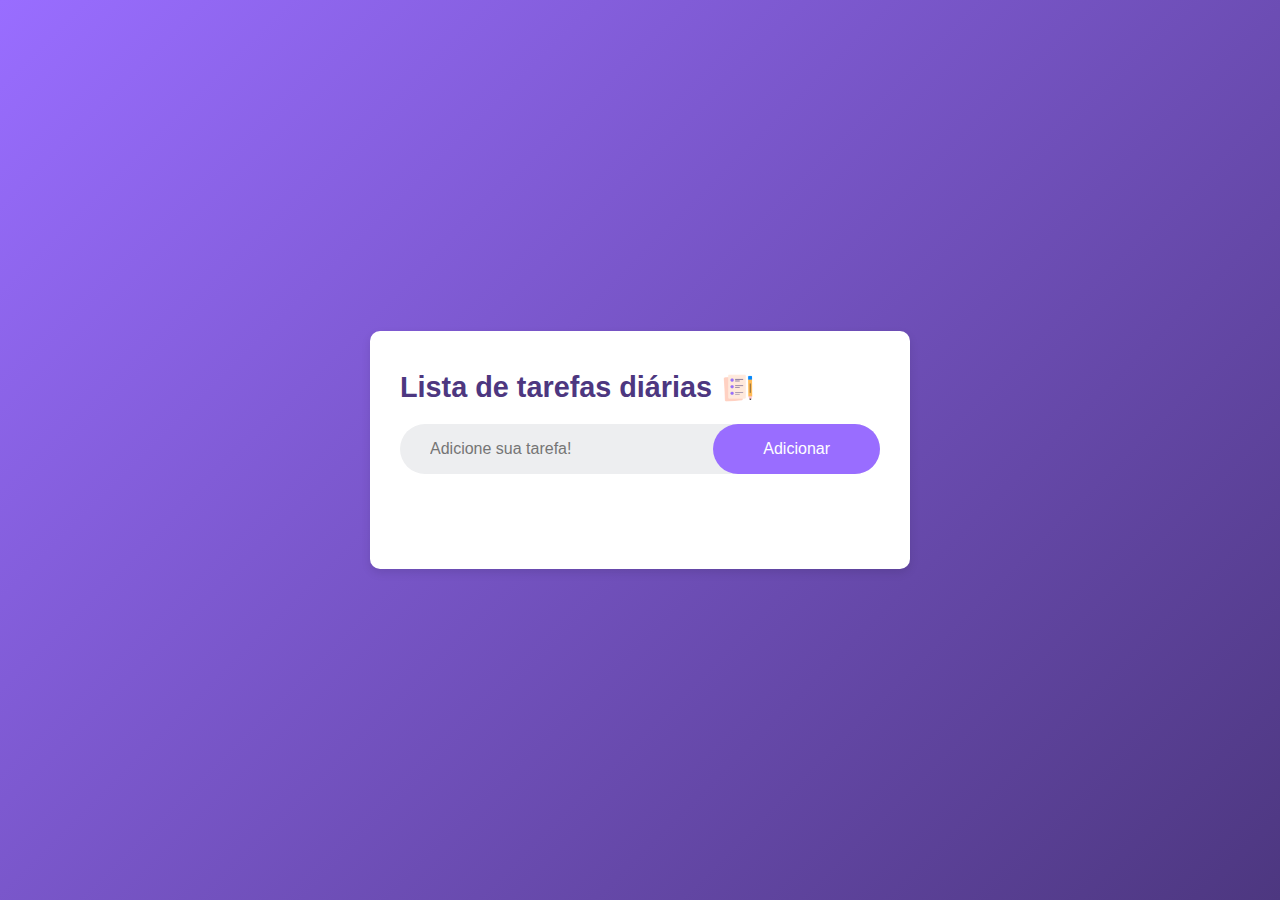
<file: public/index.html>
<!DOCTYPE html>
<html lang="pt">
  <head>
    <meta charset="UTF-8" />
    <meta name="viewport" content="width=device-width, initial-scale=1.0" />
    <!-- adição da relação do arquivo de estilização -->
    <link rel="stylesheet" href="./index.css" />
    <title>Lista de Tarefas</title>
  </head>
  <body>
    <!-- Container principal que centraliza todo o conteúdo -->
    <div class="container">
      <!-- Div que contém toda a aplicação de lista de tarefas -->
      <div class="lista-app">
        <!-- Cabeçalho com título da lista e um ícone ilustrativo -->
        <h2>Lista de tarefas diárias <img src="./assets/icon.png" /></h2>
        <!-- Linha que agrupa o campo de entrada e o botão -->
        <div class="row">
          <!-- Input para que o usuário possa digitar a nova tarefa -->
          <input
            type="text"
            id="input-box"
            placeholder="Adicione sua tarefa!"
          />
          <!-- Botão que aciona a função addTask() ao clicar -->
          <button onClick="addTask()">Adicionar</button>
        </div>
        <!-- Lista onde as tarefas serão exibidas dinamicamente -->
        <ul id="list-container">
          <!-- Itens de tarefas serão inseridos aqui via JavaScript -->
          <!-- exemplo de uma tarefa marcada como concluída: 
          <li class="checked">Tarefa</li> -->
        </ul>
      </div>
    </div>
    <!-- Inclusão do arquivo JavaScript que controla a lógica da lista -->
    <script src="./index.js"></script>
  </body>
</html>
</file>
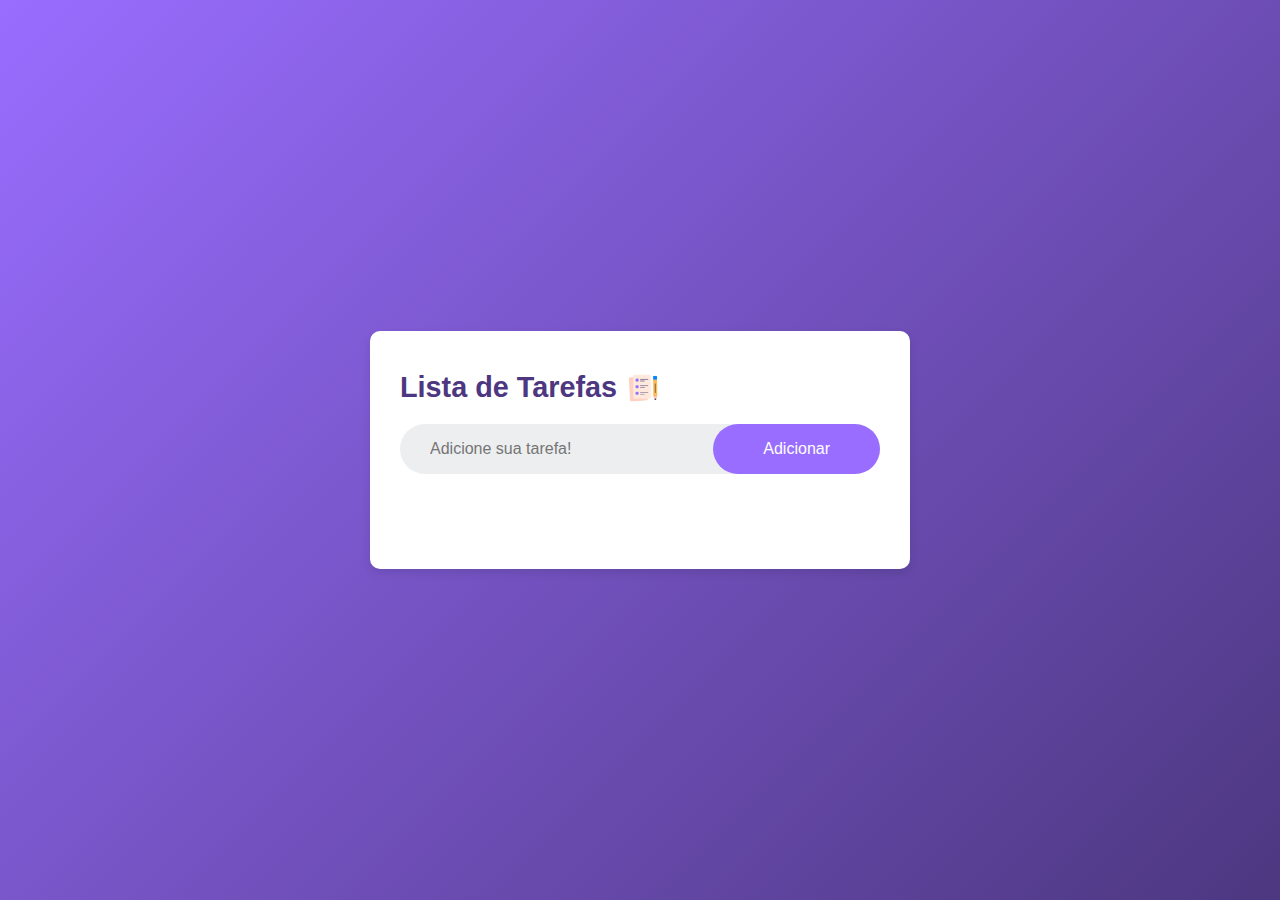
<file: src/index.html>
<!DOCTYPE html>
<html lang="pt">
  <head>
    <meta charset="UTF-8" />
    <meta name="viewport" content="width=device-width, initial-scale=1.0" />
    <!-- adição da relação do arquivo de estilização -->
    <link rel="stylesheet" href="./styles/style.css" />
    <title>Lista de Tarefas</title>
  </head>
  <body>
    <!-- Container principal que centraliza todo o conteúdo -->
    <div class="container">
      <!-- Div que contém toda a aplicação de lista de tarefas -->
      <div class="lista-app">
        <!-- Cabeçalho com título da lista e um ícone ilustrativo -->
        <h2>Lista de Tarefas <img src="../public/assets/icon.png" /></h2>
        <!-- Linha que agrupa o campo de entrada e o botão -->
        <div class="row">
          <!-- Input para que o usuário possa digitar a nova tarefa -->
          <input
            type="text"
            id="input-box"
            placeholder="Adicione sua tarefa!"
          />
          <!-- Botão que aciona a função addTask() ao clicar -->
          <button onClick="addTask()">Adicionar</button>
        </div>
        <!-- Lista onde as tarefas serão exibidas dinamicamente -->
        <ul id="list-container">
          <!-- Itens de tarefas serão inseridos aqui via JavaScript -->
          <!-- exemplo de uma tarefa marcada como concluída: 
          <li class="checked">Tarefa</li> -->
        </ul>
      </div>
    </div>
    <!-- Inclusão do arquivo JavaScript que controla a lógica da lista -->
    <script src="./js/script.js"></script>
  </body>
</html>
</file>
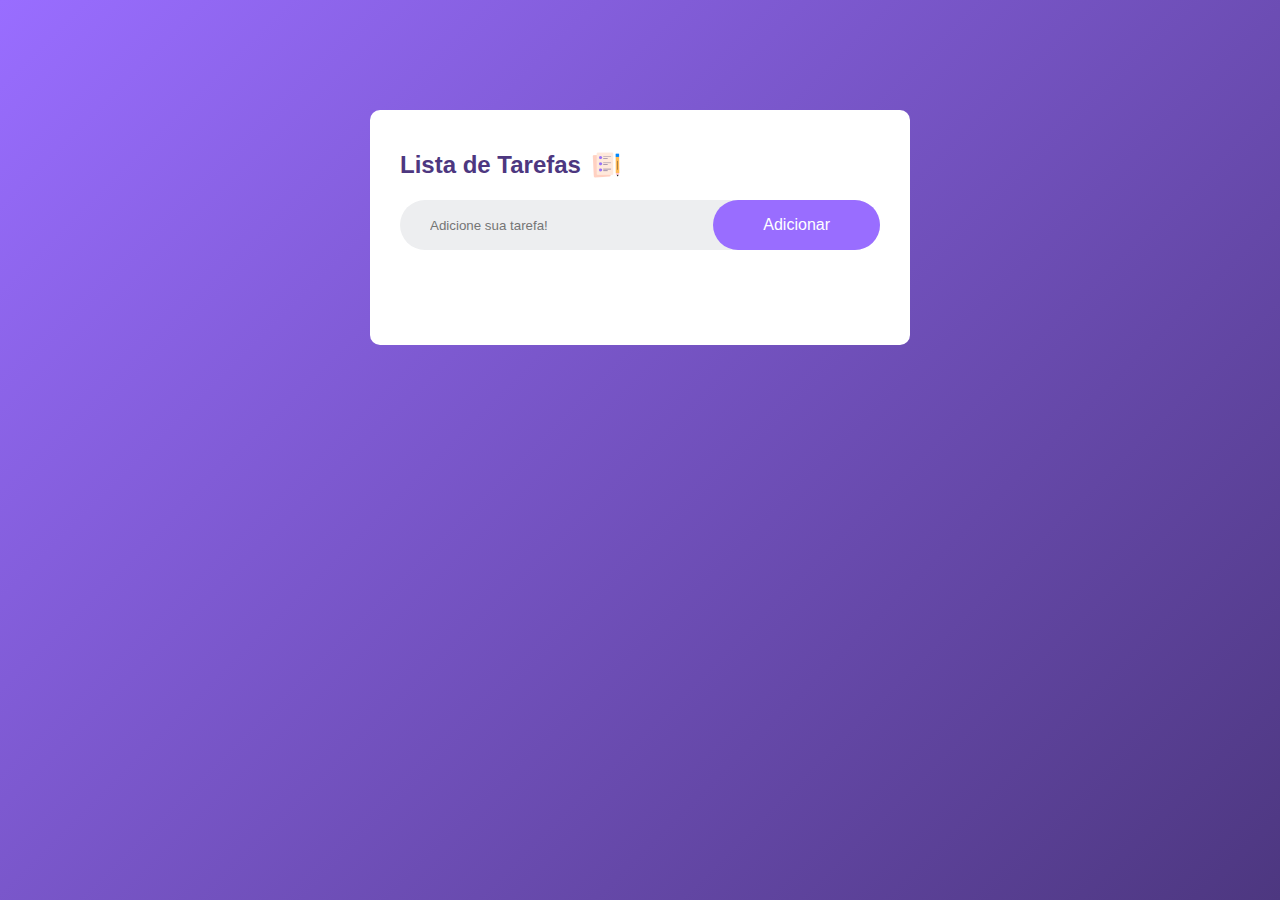
<file: main.html>
<!DOCTYPE html>
<html lang="pt">
  <head>
    <meta charset="UTF-8" />
    <meta name="viewport" content="width=device-width, initial-scale=1.0" />
    <!-- adição da relação do arquivo de estilização -->
    <link rel="stylesheet" href="style.css" />
    <title>Lista de Tarefas</title>
  </head>
  <body>
    <!-- Container principal que centraliza todo o conteúdo -->
    <div class="container">
      <!-- Div que contém toda a aplicação de lista de tarefas -->
      <div class="lista-app">
        <!-- Cabeçalho com título da lista e um ícone ilustrativo -->
        <h2>Lista de Tarefas <img src="images/icon.png" /></h2>
        <!-- Linha que agrupa o campo de entrada e o botão -->
        <div class="row">
          <!-- Input para que o usuário possa digitar a nova tarefa -->
          <input
            type="text"
            id="input-box"
            placeholder="Adicione sua tarefa!"
          />
          <!-- Botão que aciona a função addTask() ao clicar -->
          <button onClick="addTask()">Adicionar</button>
        </div>
        <!-- Lista onde as tarefas serão exibidas dinamicamente -->
        <ul id="list-container">
          <!-- Itens de tarefas serão inseridos aqui via JavaScript -->
          <!-- exemplo de uma tarefa marcada como concluída: 
          <li class="checked">Tarefa</li> -->
        </ul>
      </div>
    </div>
    <!-- Inclusão do arquivo JavaScript que controla a lógica da lista -->
    <script src="script.js"></script>
  </body>
</html>
</file>
<file: style.css>
* {
  margin: 0;
  padding: 0;
  font-family: "Poppins", sans-serif;
  box-sizing: border-box;
}

.container {
  width: 100%;
  min-height: 100vh;
  background: linear-gradient(135deg, #996dff, #4d3780);
  padding: 10px;
}

.lista-app {
  width: 100%;
  max-width: 540px;
  background: #fff;
  margin: 100px auto 20px;
  padding: 40px 30px 70px;
  border-radius: 10px;
}

.lista-app h2 {
  color: #4d3780;
  display: flex;
  align-items: center;
  margin-bottom: 20px;
}

.lista-app h2 img {
  width: 30px;
  margin-left: 10px;
}

.row {
  display: flex;
  align-items: center;
  justify-content: space-between;
  background: #edeef0;
  border-radius: 30px;
  padding-left: 20px;
  margin-bottom: 25px;
}

input {
  flex: 1;
  border: none;
  outline: none;
  background: transparent;
  padding: 10px;
  font-weight: 14px;
}

button {
  border: none;
  outline: none;
  padding: 16px 50px;
  background: #996dff;
  color: #fff;
  font-size: 16px;
  cursor: pointer;
  border-radius: 40px;
  transition: background 0.3s;
  user-select: none;
}

button:hover {
  background: #7a55e0; /* cor ao passar o mouse */
}

ul li {
  list-style: none;
  font-size: 17px;
  padding: 12px 8px 12px 50px;
  user-select: none;
  cursor: pointer;
  position: relative;
}

ul li::before {
  content: "";
  position: absolute;
  height: 28px;
  width: 28px;
  border-radius: 50%;
  background-image: url(images/unchecked.png);
  background-size: cover;
  background-position: center;
  top: 12px;
  left: 8px;
}

ul li.checked {
  color: #555;
  text-decoration: line-through;
}

ul li.checked::before {
  background-image: url(images/checked.png);
}
</file>
<file: public/index.css>
/* Reset básico */
* {
  margin: 0;
  padding: 0;
  font-family: "Poppins", sans-serif;
  box-sizing: border-box;
}

/* Container principal */
.container {
  width: 100%;
  min-height: 100vh;
  background: linear-gradient(135deg, #996dff, #4d3780);
  padding: 10px;
  display: flex;
  justify-content: center; /* centraliza horizontalmente */
  align-items: center; /* centraliza verticalmente, se desejar */
}

/* Área da lista do app */
.lista-app {
  width: 100%;
  max-width: 540px;
  background: #fff;
  margin: 20px; /* espaçamento ao redor para telas menores */
  padding: 40px 30px 70px;
  border-radius: 10px;
  box-shadow: 0 4px 10px rgba(0, 0, 0, 0.1);
}

/* Cabeçalho */
.lista-app h2 {
  color: #4d3780;
  display: flex;
  align-items: center;
  margin-bottom: 20px;
  font-size: 1.8rem; /* tamanho fluido com rem */
}

.lista-app h2 img {
  width: 2rem; /* ajuste proporcional */
  margin-left: 10px;
}

/* Linha de entrada e botão */
.row {
  display: flex;
  align-items: center;
  justify-content: space-between;
  background: #edeef0;
  border-radius: 30px;
  padding-left: 20px;
  margin-bottom: 25px;
  flex-wrap: wrap; /* quebra para telas menores */
}

/* Input de texto */
input {
  flex: 1;
  border: none;
  outline: none;
  background: transparent;
  padding: 10px;
  font-size: 1rem; /* tamanho relativo */
  min-width: 160px;
}

/* Botão */
button {
  border: none;
  outline: none;
  padding: 16px 50px;
  background: #996dff;
  color: #fff;
  font-size: 1rem;
  cursor: pointer;
  border-radius: 40px;
  transition: background 0.3s;
  user-select: none;
  min-width: 120px;
}

button:hover {
  background: #7a55e0; /* cor ao passar o mouse */
}

/* Lista de tarefas */
ul li {
  list-style: none;
  font-size: 1.25rem; /* responsivo com rem */
  padding: 16px 8px 12px 50px;
  user-select: none;
  cursor: pointer;
  position: relative;
  display: flex;
  align-items: center;
}

/* O marcador antes do item */
ul li::before {
  content: "";
  position: absolute;
  height: 28px;
  width: 28px;
  border-radius: 50%;
  background-image: url("./images/unchecked.png");
  background-size: cover;
  background-position: center;
  top: 12px;
  left: 8px;
}

/* Tarefa marcada */
ul li.checked {
  color: #555;
  text-decoration: line-through;
}

/* ícone de checked */
ul li.checked::before {
  background-image: url("./images/checked.png");
}

/* botão de excluir dentro do item */
ul li span {
  position: absolute;
  right: 10px;
  top: 50%;
  transform: translateY(-50%);
  width: 40px;
  height: 40px;
  font-size: 1.4rem;
  color: #555;
  line-height: 40px;
  text-align: center;
  border-radius: 50%;
  cursor: pointer;
}

/* efeito hover no ícone de excluir */
ul li span:hover {
  background: #edeef0;
}

/* Media queries para ajustar tamanhos em telas menores */
@media (max-width: 600px) {
  .lista-app {
    padding: 30px 20px 50px;
    margin: 10px;
  }

  .lista-app h2 {
    font-size: 1.5rem;
  }

  input {
    font-size: 0.9rem;
  }

  button {
    padding: 14px 40px;
    font-size: 0.9rem;
    min-width: 100px;
  }

  ul li {
    font-size: 1.1rem;
    padding: 14px 8px 10px 50px;
  }

  ul li span {
    width: 35px;
    height: 35px;
    font-size: 1.2rem;
  }
}
</file>
<file: src/styles/style.css>
/* Reset básico */
* {
  margin: 0;
  padding: 0;
  font-family: "Poppins", sans-serif;
  box-sizing: border-box;
}

/* Container principal */
.container {
  width: 100%;
  min-height: 100vh;
  background: linear-gradient(135deg, #996dff, #4d3780);
  padding: 10px;
  display: flex;
  justify-content: center; /* centraliza horizontalmente */
  align-items: center; /* centraliza verticalmente, se desejar */
}

/* Área da lista do app */
.lista-app {
  width: 100%;
  max-width: 540px;
  background: #fff;
  margin: 20px; /* espaçamento ao redor para telas menores */
  padding: 40px 30px 70px;
  border-radius: 10px;
  box-shadow: 0 4px 10px rgba(0, 0, 0, 0.1);
}

/* Cabeçalho */
.lista-app h2 {
  color: #4d3780;
  display: flex;
  align-items: center;
  margin-bottom: 20px;
  font-size: 1.8rem; /* tamanho fluido com rem */
}

.lista-app h2 img {
  width: 2rem; /* ajuste proporcional */
  margin-left: 10px;
}

/* Linha de entrada e botão */
.row {
  display: flex;
  align-items: center;
  justify-content: space-between;
  background: #edeef0;
  border-radius: 30px;
  padding-left: 20px;
  margin-bottom: 25px;
  flex-wrap: wrap; /* quebra para telas menores */
}

/* Input de texto */
input {
  flex: 1;
  border: none;
  outline: none;
  background: transparent;
  padding: 10px;
  font-size: 1rem; /* tamanho relativo */
  min-width: 160px;
}

/* Botão */
button {
  border: none;
  outline: none;
  padding: 16px 50px;
  background: #996dff;
  color: #fff;
  font-size: 1rem;
  cursor: pointer;
  border-radius: 40px;
  transition: background 0.3s;
  user-select: none;
  min-width: 120px;
}

button:hover {
  background: #7a55e0; /* cor ao passar o mouse */
}

/* Lista de tarefas */
ul li {
  list-style: none;
  font-size: 1.25rem; /* responsivo com rem */
  padding: 16px 8px 12px 50px;
  user-select: none;
  cursor: pointer;
  position: relative;
  display: flex;
  align-items: center;
}

/* O marcador antes do item */
ul li::before {
  content: "";
  position: absolute;
  height: 28px;
  width: 28px;
  border-radius: 50%;
  background-image: url("../images/unchecked.png");
  background-size: cover;
  background-position: center;
  top: 12px;
  left: 8px;
}

/* Tarefa marcada */
ul li.checked {
  color: #555;
  text-decoration: line-through;
}

/* ícone de checked */
ul li.checked::before {
  background-image: url("../images/checked.png");
}

/* botão de excluir dentro do item */
ul li span {
  position: absolute;
  right: 10px;
  top: 50%;
  transform: translateY(-50%);
  width: 40px;
  height: 40px;
  font-size: 1.4rem;
  color: #555;
  line-height: 40px;
  text-align: center;
  border-radius: 50%;
  cursor: pointer;
}

/* efeito hover no ícone de excluir */
ul li span:hover {
  background: #edeef0;
}

/* Media queries para ajustar tamanhos em telas menores */
@media (max-width: 600px) {
  .lista-app {
    padding: 30px 20px 50px;
    margin: 10px;
  }

  .lista-app h2 {
    font-size: 1.5rem;
  }

  input {
    font-size: 0.9rem;
  }

  button {
    padding: 14px 40px;
    font-size: 0.9rem;
    min-width: 100px;
  }

  ul li {
    font-size: 1.1rem;
    padding: 14px 8px 10px 50px;
  }

  ul li span {
    width: 35px;
    height: 35px;
    font-size: 1.2rem;
  }
}
</file>
